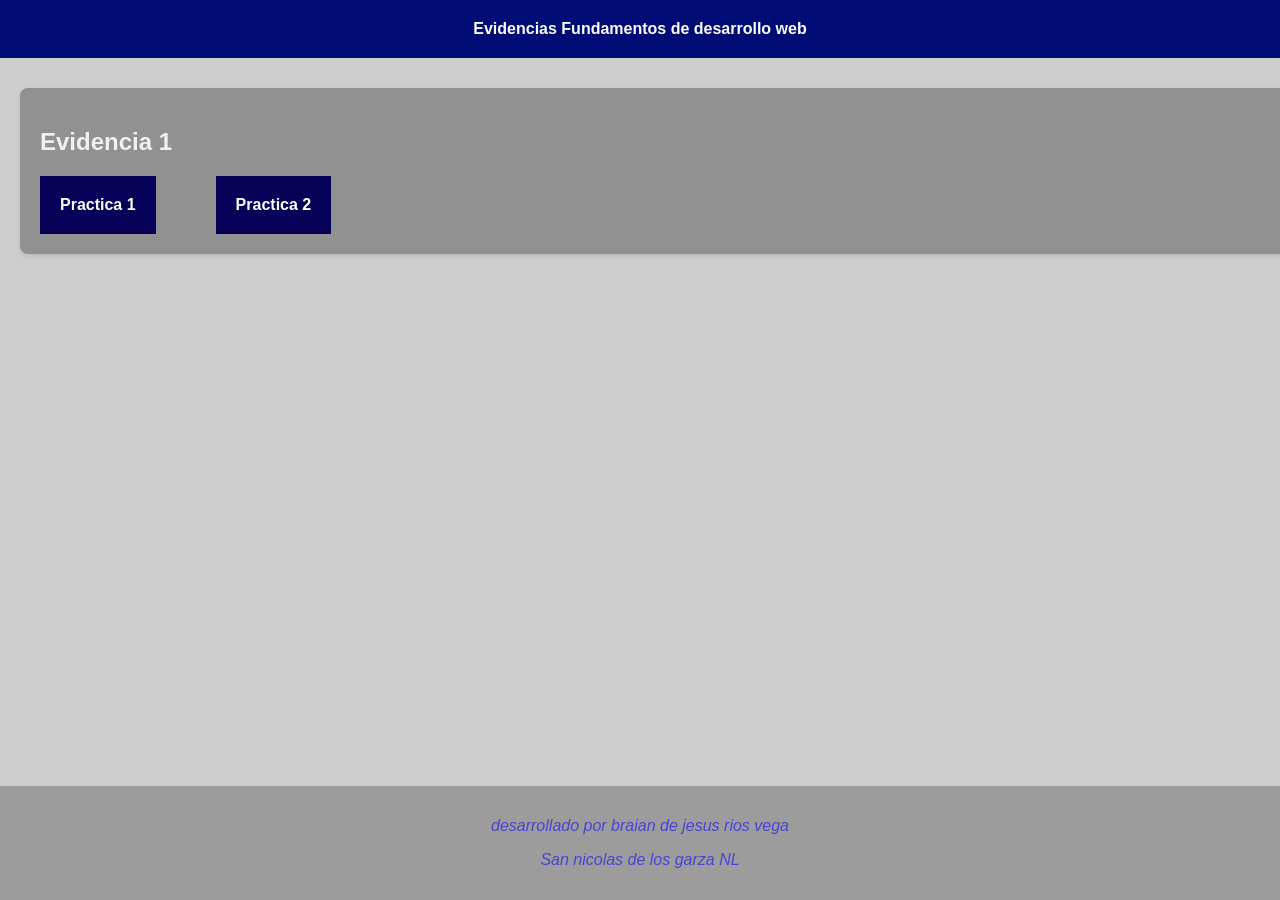
<file: index.html>
<!DOCTYPE html>
<html lang="es">
<head>
    <meta charset="UTF-8">
    <meta name="viewport" content="width=device-width, initial-scale=1.0">
    <title>Página Principal</title>

    <link rel="stylesheet" href="styles.css">
</head>
<body>
    <header>
        <h1>Evidencias Fundamentos de desarrollo web</h1>
    </header>
        <main>
        <section>
            <h2>Evidencia 1</h2>
            <div class="practicas">
            <div class="dropdown">
                <h1>Practica 1</h1>
                <div class="dropdown-contenido">
                    <a href="https://github.com/AscuOnTop/WebPrograms">Mi repositorio</a>
                    <a href="https://ascuontop.github.io/WebPrograms/pagina2.html">Pagina web</a>
                    <a href="https://github.com/AscuOnTop/WebPrograms/commits?since=2025-08-13&until=2025-08-15">Commits 13/08/2025 al 15/08/2025</a>
                </div>
            </div>
            <div class="dropdown">
                <h1>Practica 2</h1>
                <div class="dropdown-contenido">
                    <a href="https://github.com/AscuOnTop/WebPrograms">Mi repositorio</a>
                </div>
            </div>
            </div>
        </section>
    </main>
    <footer>
        <address>
            <p>desarrollado por braian de jesus rios vega</p>
            <p>San nicolas de los garza NL</p>
        </address>
    </footer>
</body>
</html>
</file>
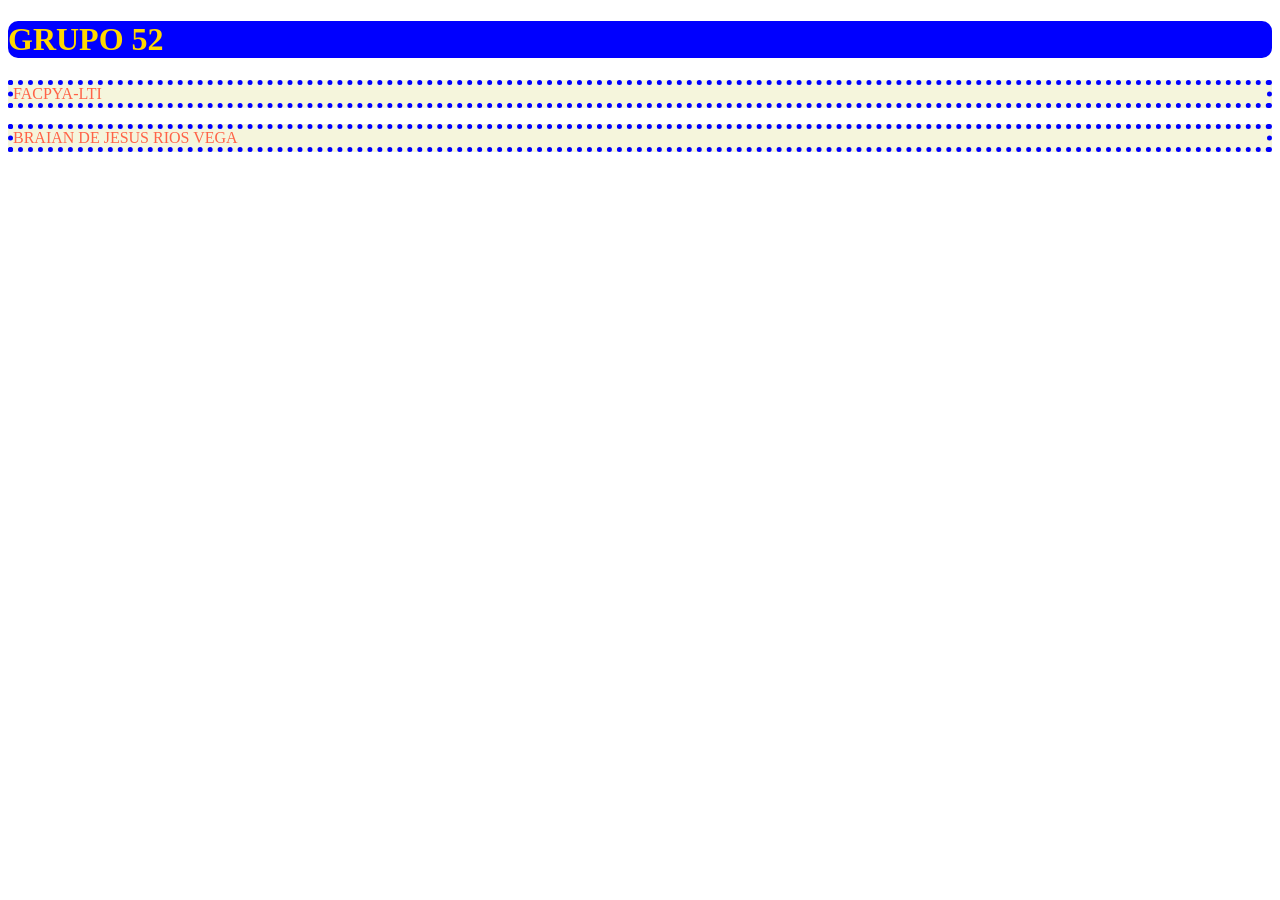
<file: Ev1.html>
<!DOCTYPE html>
<html lang="en">
<head>
  <meta charset="UTF-8">
  <meta name="viewport" content="width=device-width, initial-scale=1.0">
  <title>DOCUMENTO</title>
  <style>
    .best {
        color: tomato;
        background-color: beige; 
        border: 5px dotted blue;
    }
  </style>
</head>
<body>
  <h1 style="color : gold;background-color : blue; border-radius : 10px;">GRUPO 52</h1>
  <p class="best borde1">FACPYA-LTI</p>
  <p class="best">BRAIAN DE JESUS RIOS VEGA</p>
</body>
</html>
</file>
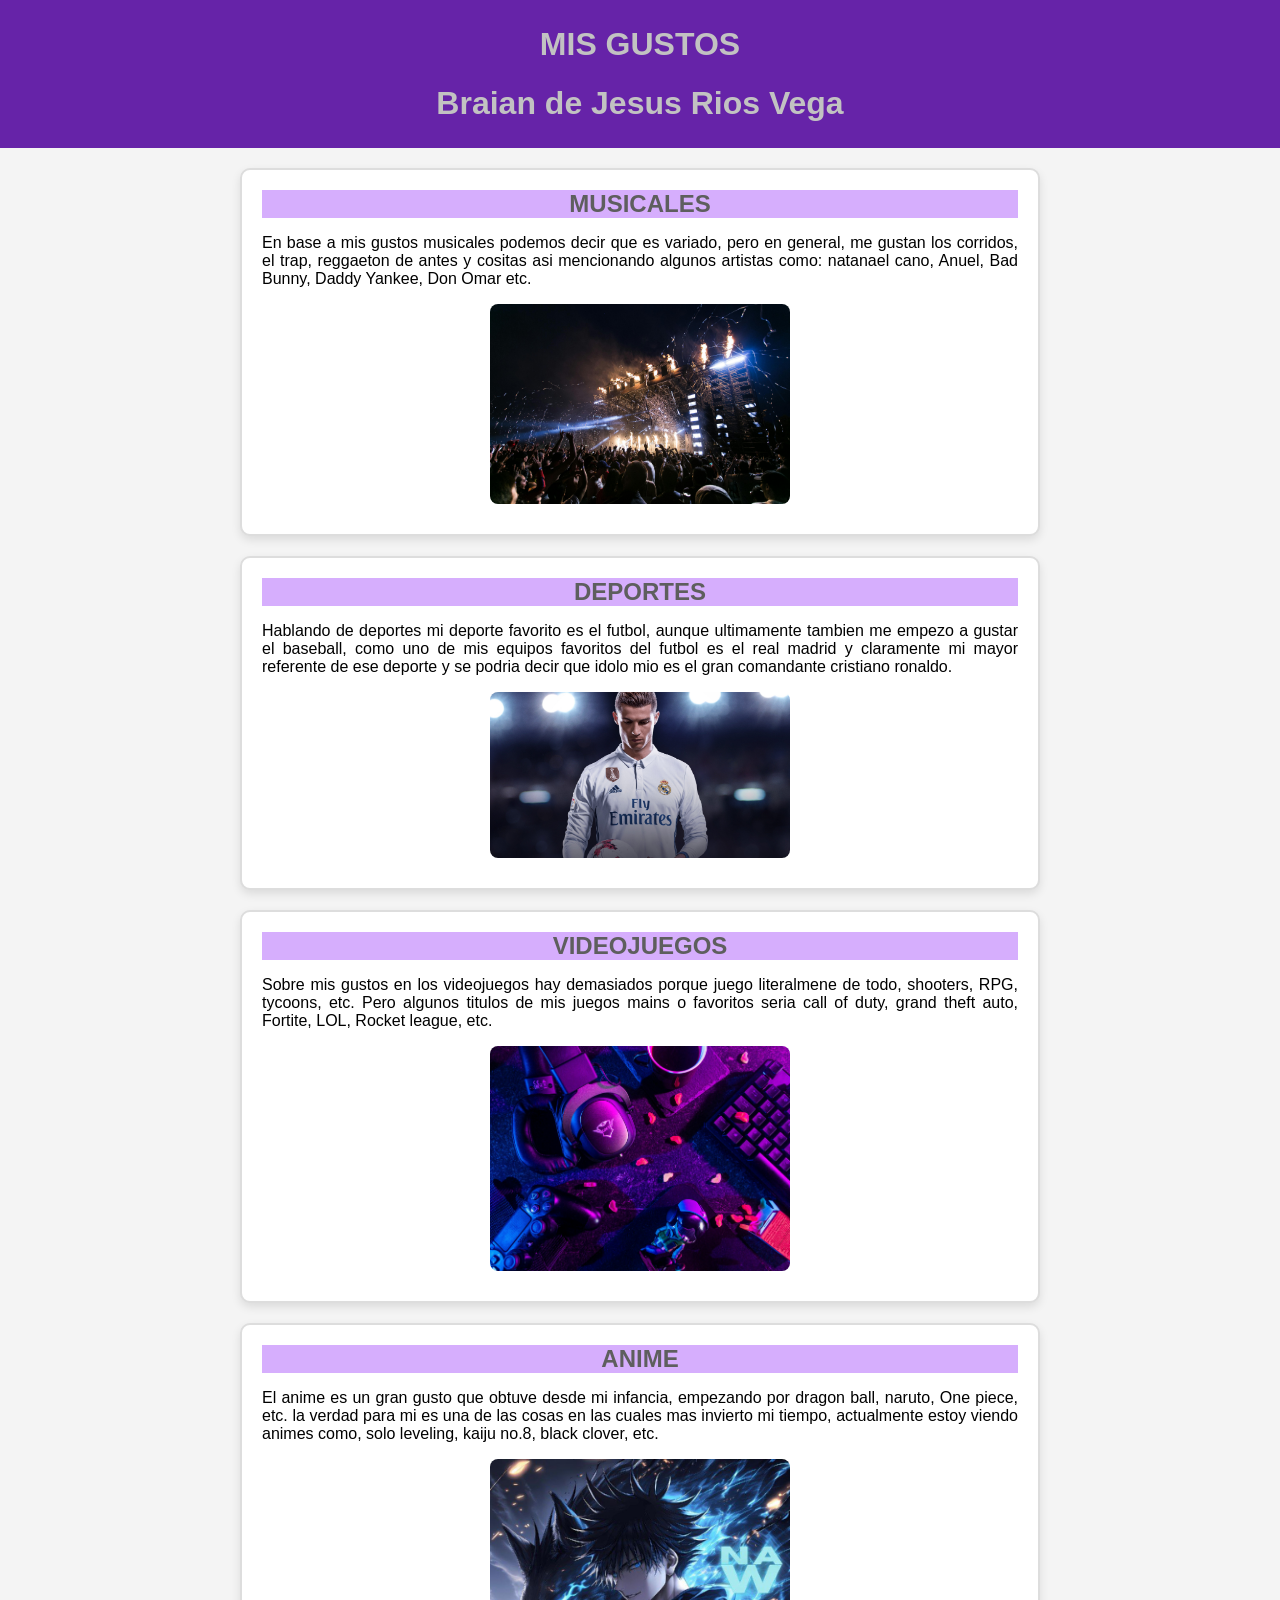
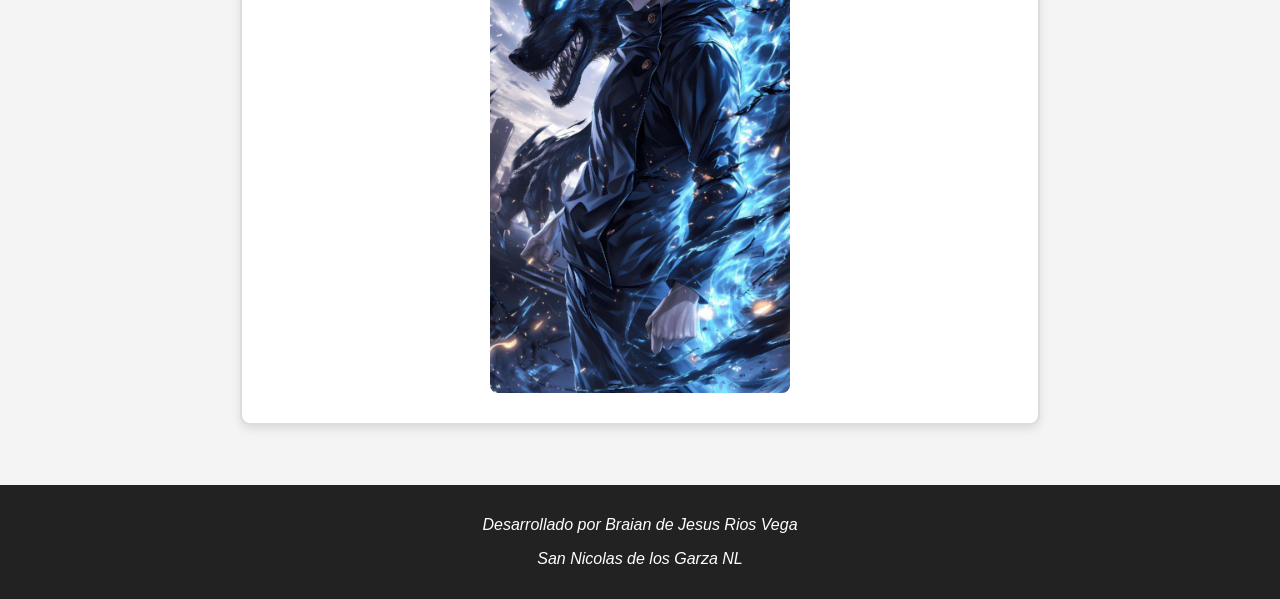
<file: pagina2.html>
<!DOCTYPE html>
<html lang="en">
<head>
    <meta charset="UTF-8">
    <meta name="viewport" content="width=device-width, initial-scale=1.0">
    <title>Document</title>
    <link rel="stylesheet" href="stylepagina2.css">

</head>
<body>
    <header class="encabezado-principal">
        <h1>MIS GUSTOS</h1>
        <h1>Braian de Jesus Rios Vega</h1>
    </header>
    <main>
        <article class="musicales">
            <header>
                <h2>MUSICALES</h2>
            </header>
            <!-- Cuerpo del documento -->
            <p>En base a mis gustos musicales podemos decir que es variado, pero en general, me gustan los corridos, el trap, reggaeton de antes y cositas asi
                mencionando algunos artistas como: natanael cano, Anuel, Bad Bunny, Daddy Yankee, Don Omar etc.
            </p>
            <img src="ASSETS/MUSICA.jpg" width="300" alt="Musica">
        </article>
        <article class="deportes">
            <header>
                <h2>DEPORTES</h2>
            </header>
            <!-- Cuerpo del documento -->
            <p>Hablando de deportes mi deporte favorito es el futbol, aunque ultimamente tambien me empezo a gustar el baseball, como uno de mis equipos favoritos del futbol es el
                real madrid y claramente mi mayor referente de ese deporte y se podria decir que idolo mio es el gran comandante cristiano ronaldo.
            </p>
            <img src="ASSETS/CRISTIANORONALDO.jpg" width="300" alt="CR7">
        </article>
        <article class="videojuegos">
            <header>
                <h2>VIDEOJUEGOS</h2>
            </header>
            <!-- Cuerpo del documento -->
            <p>Sobre mis gustos en los videojuegos hay demasiados porque juego literalmene de todo, shooters, RPG, tycoons, etc. Pero algunos titulos de mis juegos mains o favoritos
                seria call of duty, grand theft auto, Fortite, LOL, Rocket league, etc.
            </p>
            <img src="ASSETS/VIDEOJEUGOS.jpg" width="300" alt="VIDEOJUEGOS">
        </article>
        <article class="anime">
            <header>
                <h2>ANIME</h2>
            </header>
            <!-- Cuerpo del documento -->
            <p>El anime es un gran gusto que obtuve desde mi infancia, empezando por dragon ball, naruto, One piece, etc. la verdad para mi es una de las cosas en las cuales mas
                invierto mi tiempo, actualmente estoy viendo animes como, solo leveling, kaiju no.8, black clover, etc.
            </p>
            <img src="ASSETS/ANIME.jpg" width="300" alt="ANIME">
        </article>
    </main>
    <footer>
        <address>
            <p>Desarrollado por Braian de Jesus Rios Vega</p>
            <P>San Nicolas de los Garza NL</P>
        </address>
    </footer>
</body>
</html>
</file>
<file: styles.css>
body {
    font-family: Arial, sans-serif;
    background: #cecece;
    margin: 0;
    padding: 0;
    display: flex;
    flex-direction: column;
    min-height: 100vh; /* hace que el body tenga toda la altura de la pantalla */
}

h1 {
    font-size: 1rem;
    margin: 0;
    padding: 0;
    color: #fdfdfd;
    text-align: center;
}

header {
    background: #000c75;
    color: rgb(0, 0, 0);
    padding: 20px;
    text-align: center;
}

main {
    flex: 1; /* ocupa todo el espacio disponible para empujar el footer abajo */
    max-width: none;
    margin: 20px 0;
    padding: 0 10px;
} 

h2 {
    color: rgb(240, 240, 240);
}


footer {
    text-align: center;
    padding: 15px;
    background-color: #9c9c9c;
    color: #0400ff8e;
}


section {
    background: rgb(145, 145, 145);
    padding: 20px;
    border-radius: 8px;
    box-shadow: 0 2px 5px rgba(0, 0, 0, 0.1);
    margin: 10px;
    max-width: none;
    width: calc(100% - 20px);
}

.dropdown {
    padding: 20px;
    background-color: #060057;
    cursor: pointer;
    color : #ffffff;
    position: relative;
    display: inline-block;
}

.dropdown-contenido {
    display: none;
    position: absolute;
    top: 100%;
    left: 0;
    transform: translateX(-10%);
    background-color: #030094;
    min-width: 160px;
    box-shadow: 0 8px 16px rgba(0, 0, 0, 0.2);
    border-radius: 6px;
    z-index: 1;
    text-align: center;
}

.dropdown-contenido a {
    color: white;
    padding: 10px 15px;
    text-decoration: none;
    display: block;
}

.dropdown-contenido a:hover {
    background-color: #f0f6ff;
    color: #eb88ff;
}

.dropdown:hover .dropdown-contenido {
    display: block;
}

.practicas {
    display: flex;
    gap : 60px;
}
</file>
<file: stylepagina2.css>
.encabezado-principal {
    background-color: #6623a8; /* mismo lila que musicales */
    color: rgb(194, 194, 194);
    text-align: center;
    padding: 5px;
    font-family: Arial, sans-serif;
    font-size: 16px;
    font-weight: bold;
    margin: 0;
}

body {
    font-family: Arial, sans-serif;
    background-color: #f4f4f4;
    margin: 0;
    padding: 0;
}

main {
    max-width: 800px; 
    margin: 0 auto;   
    padding: 20px;
}

article {
    background-color: #ffffff;
    border: 2px solid #ddd;
    border-radius: 10px;
    padding: 20px;
    margin-bottom: 20px;
    text-align: justify; 
    box-shadow: 0 4px 10px rgba(0,0,0,0.1);
}

article header {
    text-align: center; 
    margin-bottom: 10px;
}

.musicales header { background-color: #d6aefd; }
.deportes header { background-color: #d6aefd; }  
.videojuegos header { background-color: #d6aefd; } 
.anime header { background-color: #d6aefd; } 

article header * {
font-family: Arial, sans-serif;
font-size: 24px;
font-weight: bold;
margin: 0;
}

article img {
    display: block;
    margin: 10px auto; 
    max-width: 100%;
    height: auto;
    border-radius: 8px;
}

footer {
    text-align: center;
    padding: 15px;
    background-color: #222;
    color: #fff;
    margin-top: 20px;
}

h2 {
    color: rgb(94, 94, 94);
}
</file>
